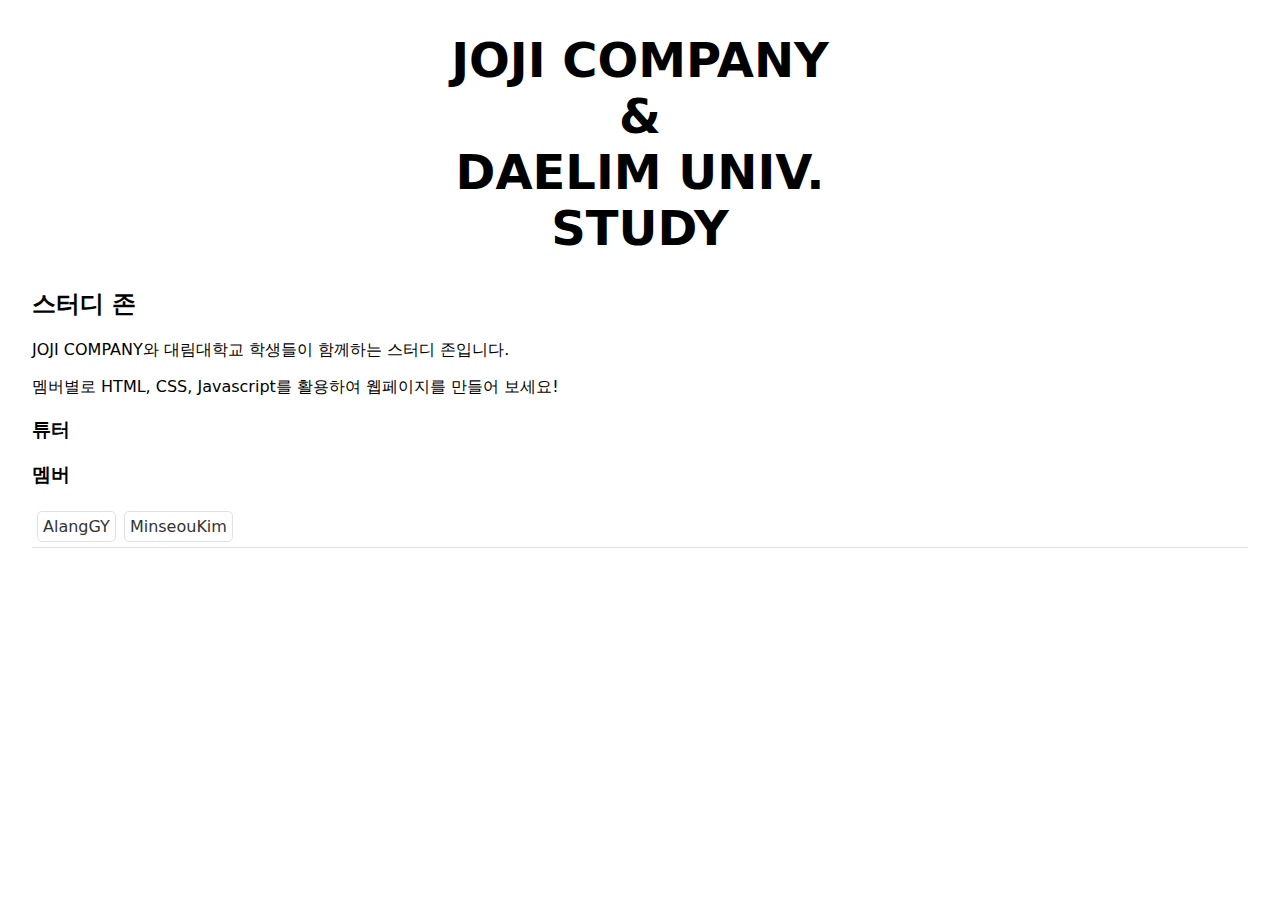
<file: index.html>
<!DOCTYPE html>
<html>
  <head>
    <title>JOJI COMPANY & DAELIM UNIV. STUDY</title>
    <link rel="stylesheet" href="style.css" />
  </head>
  <body>
    <h1>
      JOJI COMPANY <br />
      & <br />
      DAELIM UNIV.<br />
      STUDY
    </h1>
    <main>
      <h2>스터디 존</h2>
      <p>JOJI COMPANY와 대림대학교 학생들이 함께하는 스터디 존입니다.</p>
      <p>멤버별로 HTML, CSS, Javascript를 활용하여 웹페이지를 만들어 보세요!</p>
      <h3>튜터</h3>
      <nav id="tutor-list"></nav>
      <h3>멤버</h3>
      <nav id="members-list"></nav>
    </main>
    <script src="index.js"></script>
  </body>
</html>
</file>
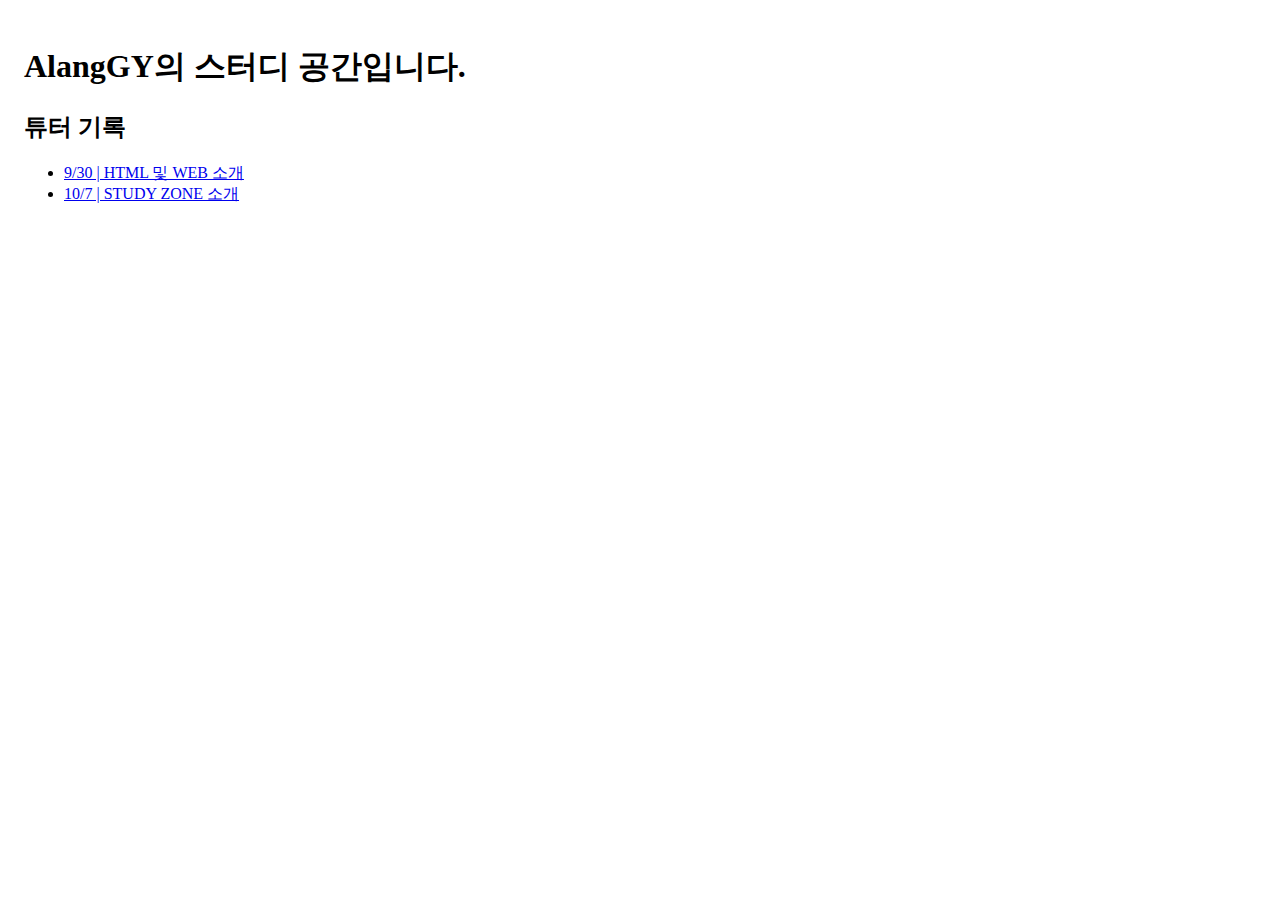
<file: members/AlangGY/index.html>
<!DOCTYPE html>
<html>
  <head>
    <title>AlangGY</title>
    <style>
      body {
        padding: 16px;
      }
      strong {
        color: rgb(0, 0, 0);
      }

      strong .destructive {
        color: rgb(236, 0, 0);
      }

      .codeBlock {
        background-color: rgb(234, 234, 234);
        border-radius: 5px;
        padding: 8px;
      }

      .divider {
        margin-top: 20px;
        margin-bottom: 20px;
        width: 100%;
        height: 1px;
        border-bottom: 1px solid rgb(234, 234, 234);
      }

      .divider .vertical {
        display: inline-block;
        margin-left: 10px;
        margin-right: 10px;
        width: 1px;
        height: 100%;
        color: rgb(234, 234, 234);
      }
    </style>
  </head>
  <body>
    <h1>AlangGY의 스터디 공간입니다.</h1>
    <main>
      <h2>튜터 기록</h2>
      <ul>
        <li>
          <a href="history/9-30.html">9/30 | HTML 및 WEB 소개</a>
        </li>
        <li>
          <a href="history/10-7.html">10/7 | STUDY ZONE 소개</a>
        </li>
      </ul>
    </main>
  </body>
</html>
</file>
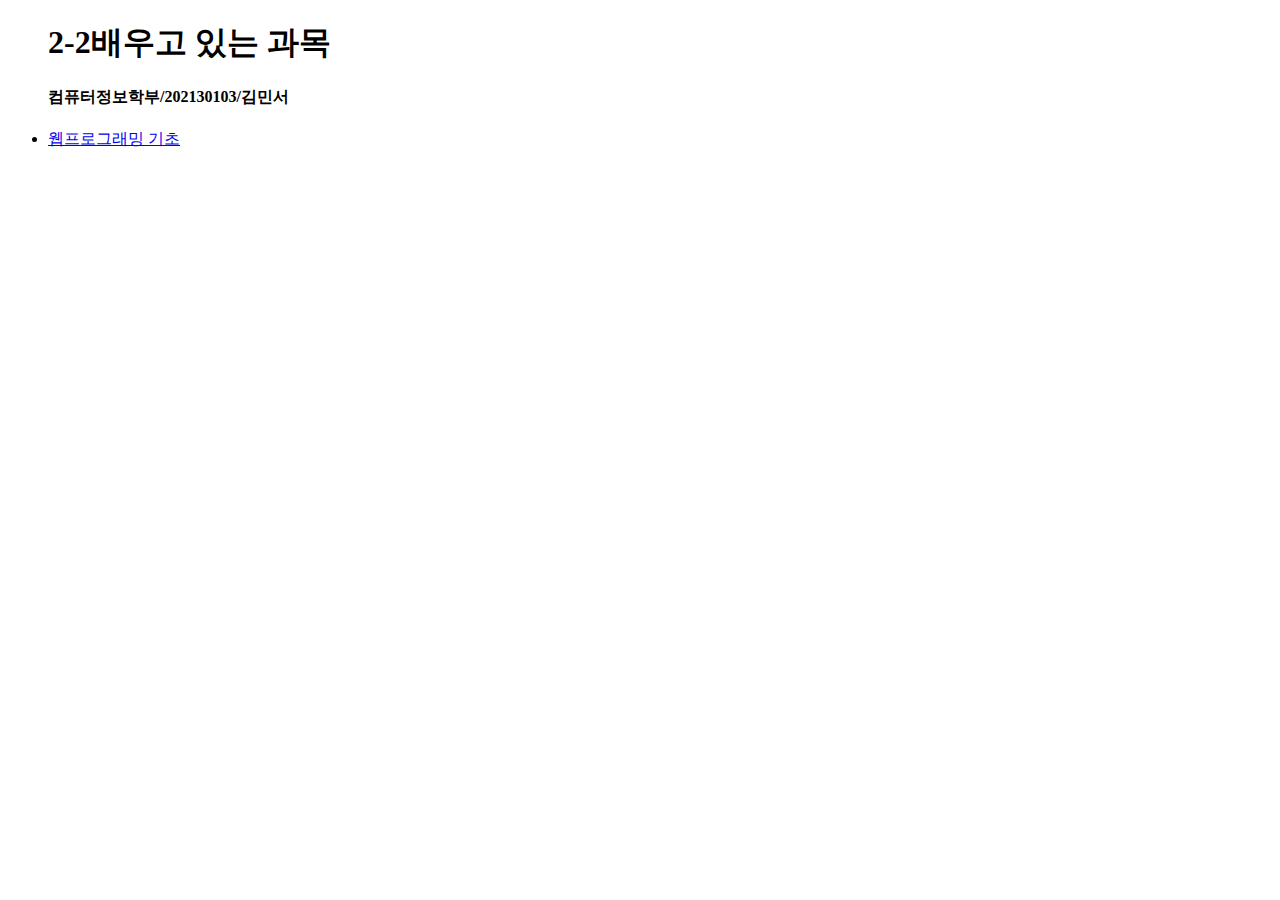
<file: members/MinseouKim/index.html>
<!DOCTYPE html>
<html>
<head>
    <title>2학년 2학기 중간고사 평가 시험 정리</title>
</head>
<body>
    <ul>
    <h1>2-2배우고 있는 과목</h1>
    <h4>컴퓨터정보학부/202130103/김민서</h4>
    <li><a href="WebProgramming.html">웹프로그래밍 기초</a></li>
</ul>
</body>
</html>
</file>
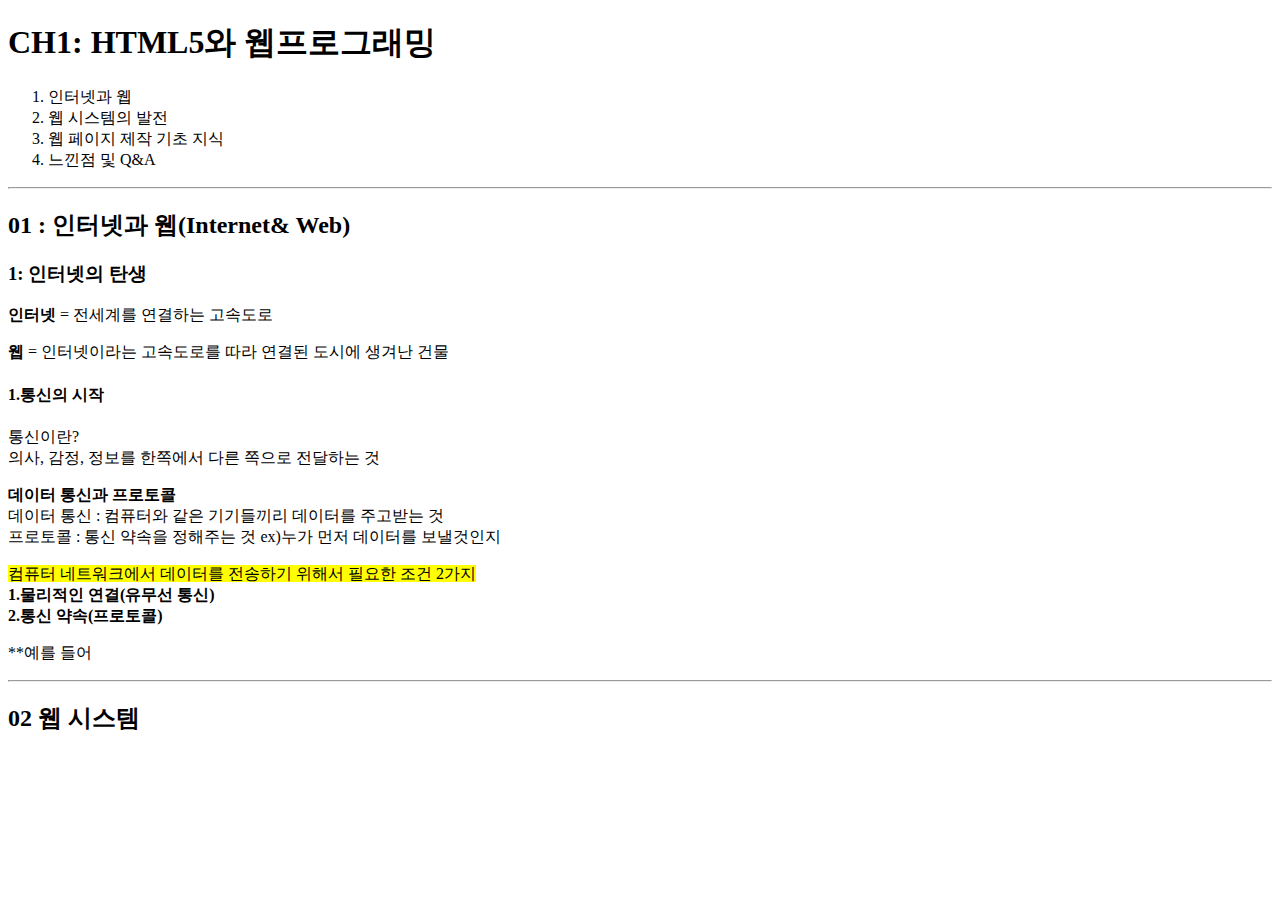
<file: members/MinseouKim/WebProgr(html).html>
<!DOCTYPE html>
<html>
<head>
    <meta charset="UTF-8">
    <title>웹페이지 제작 기초</title>
    <title>참고자료:Miracle Html5:CSS3:JavaScript</title>
</head>
<body>
    <h1>CH1: HTML5와 웹프로그래밍</h1>
    <ol>
        <li>인터넷과 웹</li>
        <li>웹 시스템의 발전</li>
        <li>웹 페이지 제작 기초 지식</li>  
        <li>느낀점 및 Q&A</li>
    </ol>
    <hr>
<h2>01 : 인터넷과 웹(Internet& Web)</h2>
    <h3>1: 인터넷의 탄생</h3>
    <p><b>인터넷</b> = 전세계를 연결하는 고속도로</p>
    <p><b>웹</b> = 인터넷이라는 고속도로를 따라 연결된 도시에 생겨난 건물</p>
    
    <h4>1.통신의 시작</h4>
    <p>통신이란?<br>의사, 감정, 정보를 한쪽에서 다른 쪽으로 전달하는 것

    <p><b>데이터 통신과 프로토콜</b>
    <br>데이터 통신 : 컴퓨터와 같은 기기들끼리 데이터를 주고받는 것
    <br>프로토콜 : 통신 약속을 정해주는 것 ex)누가 먼저 데이터를 보낼것인지</p>

    <mark>컴퓨터 네트워크에서 데이터를 전송하기 위해서 필요한 조건 2가지</mark>
    <br><b>1.물리적인 연결(유무선 통신)</b>
    <br><b>2.통신 약속(프로토콜)</b>

    <p>**예를 들어 </p>
    <hr>
<h2>02 웹 시스템</h2>

    </body>
</html>
</file>
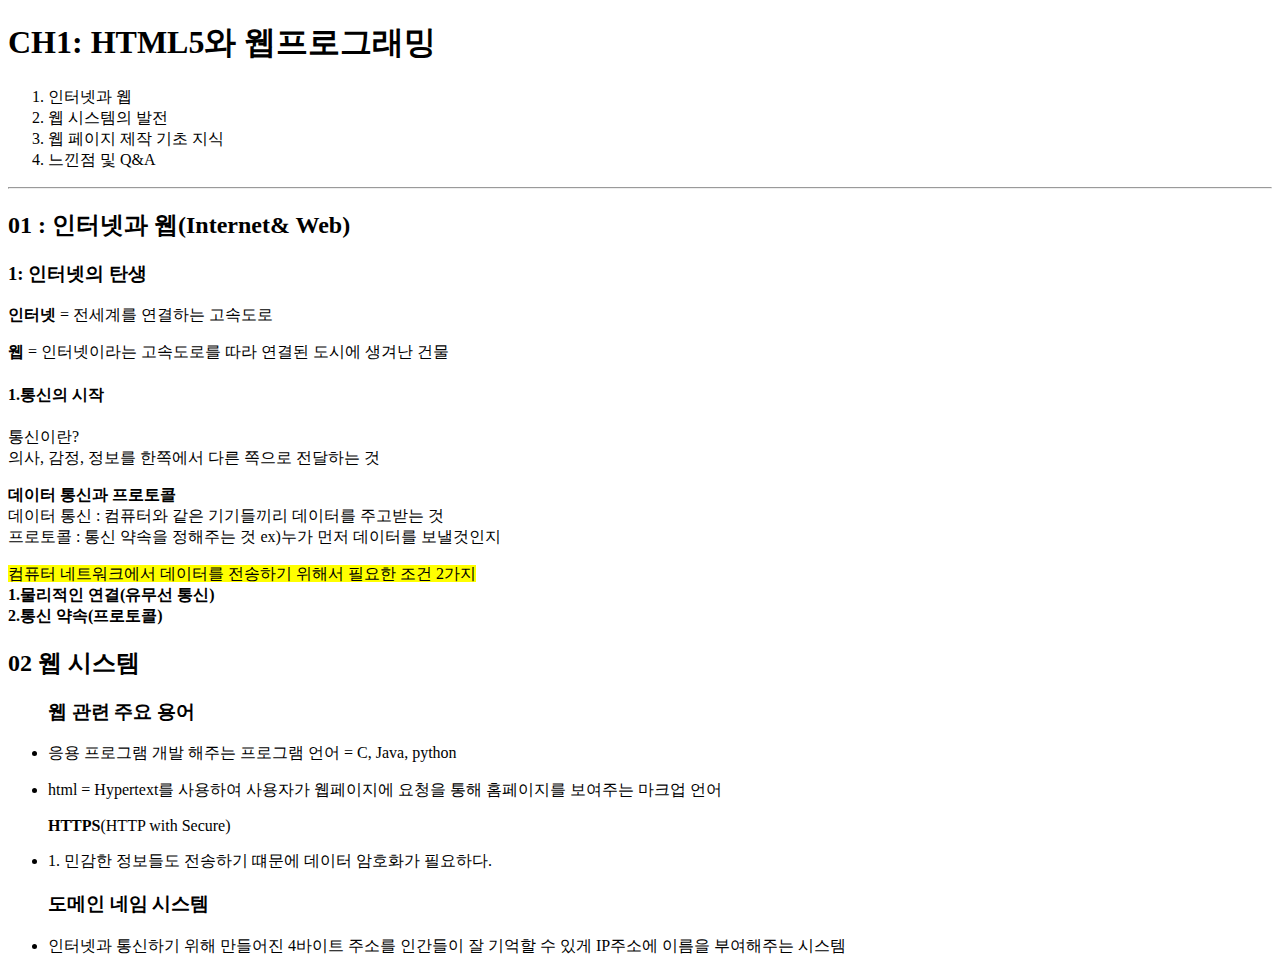
<file: members/MinseouKim/WebProgramming.html>
<!DOCTYPE html>
<html>
<head>
    <meta charset="UTF-8">
    <title>웹페이지 제작 기초</title>
    <title>참고자료:Miracle Html5:CSS3:JavaScript</title>
</head>
<body>
    <h1>CH1: HTML5와 웹프로그래밍</h1>
    <ol>
        <li>인터넷과 웹</li>
        <li>웹 시스템의 발전</li>
        <li>웹 페이지 제작 기초 지식</li>  
        <li>느낀점 및 Q&A</li>
    </ol>
    <hr>
<h2>01 : 인터넷과 웹(Internet& Web)</h2>
    <h3>1: 인터넷의 탄생</h3>
    <p><b>인터넷</b> = 전세계를 연결하는 고속도로</p>
    <p><b>웹</b> = 인터넷이라는 고속도로를 따라 연결된 도시에 생겨난 건물</p>
    
    <h4>1.통신의 시작</h4>
    <p>통신이란?<br>의사, 감정, 정보를 한쪽에서 다른 쪽으로 전달하는 것

    <p><b>데이터 통신과 프로토콜</b>
    <br>데이터 통신 : 컴퓨터와 같은 기기들끼리 데이터를 주고받는 것
    <br>프로토콜 : 통신 약속을 정해주는 것 ex)누가 먼저 데이터를 보낼것인지</p>

    <mark>컴퓨터 네트워크에서 데이터를 전송하기 위해서 필요한 조건 2가지</mark>
    <br><b>1.물리적인 연결(유무선 통신)</b>
    <br><b>2.통신 약속(프로토콜)</b>
<h2>02 웹 시스템</h2>
<ul>
    <h3>웹 관련 주요 용어</h3>
    <li><p></p>응용 프로그램 개발 해주는 프로그램 언어 = C, Java, python</p></li>
    <li>html = Hypertext를 사용하여 사용자가 웹페이지에 요청을 통해 홈페이지를 보여주는 마크업 언어 </li>
    <p><b>HTTPS</b>(HTTP with Secure)</p>
    <li><p>1. 민감한 정보들도 전송하기 떄문에 데이터 암호화가 필요하다.</p></li>
</ul>
<ul>
    <h3>도메인 네임 시스템</h3>
    <li>인터넷과 통신하기 위해 만들어진 4바이트 주소를 인간들이 잘 기억할 수 있게 IP주소에 이름을 부여해주는 시스템</li>
</ul>
    </body>
</html>
</file>
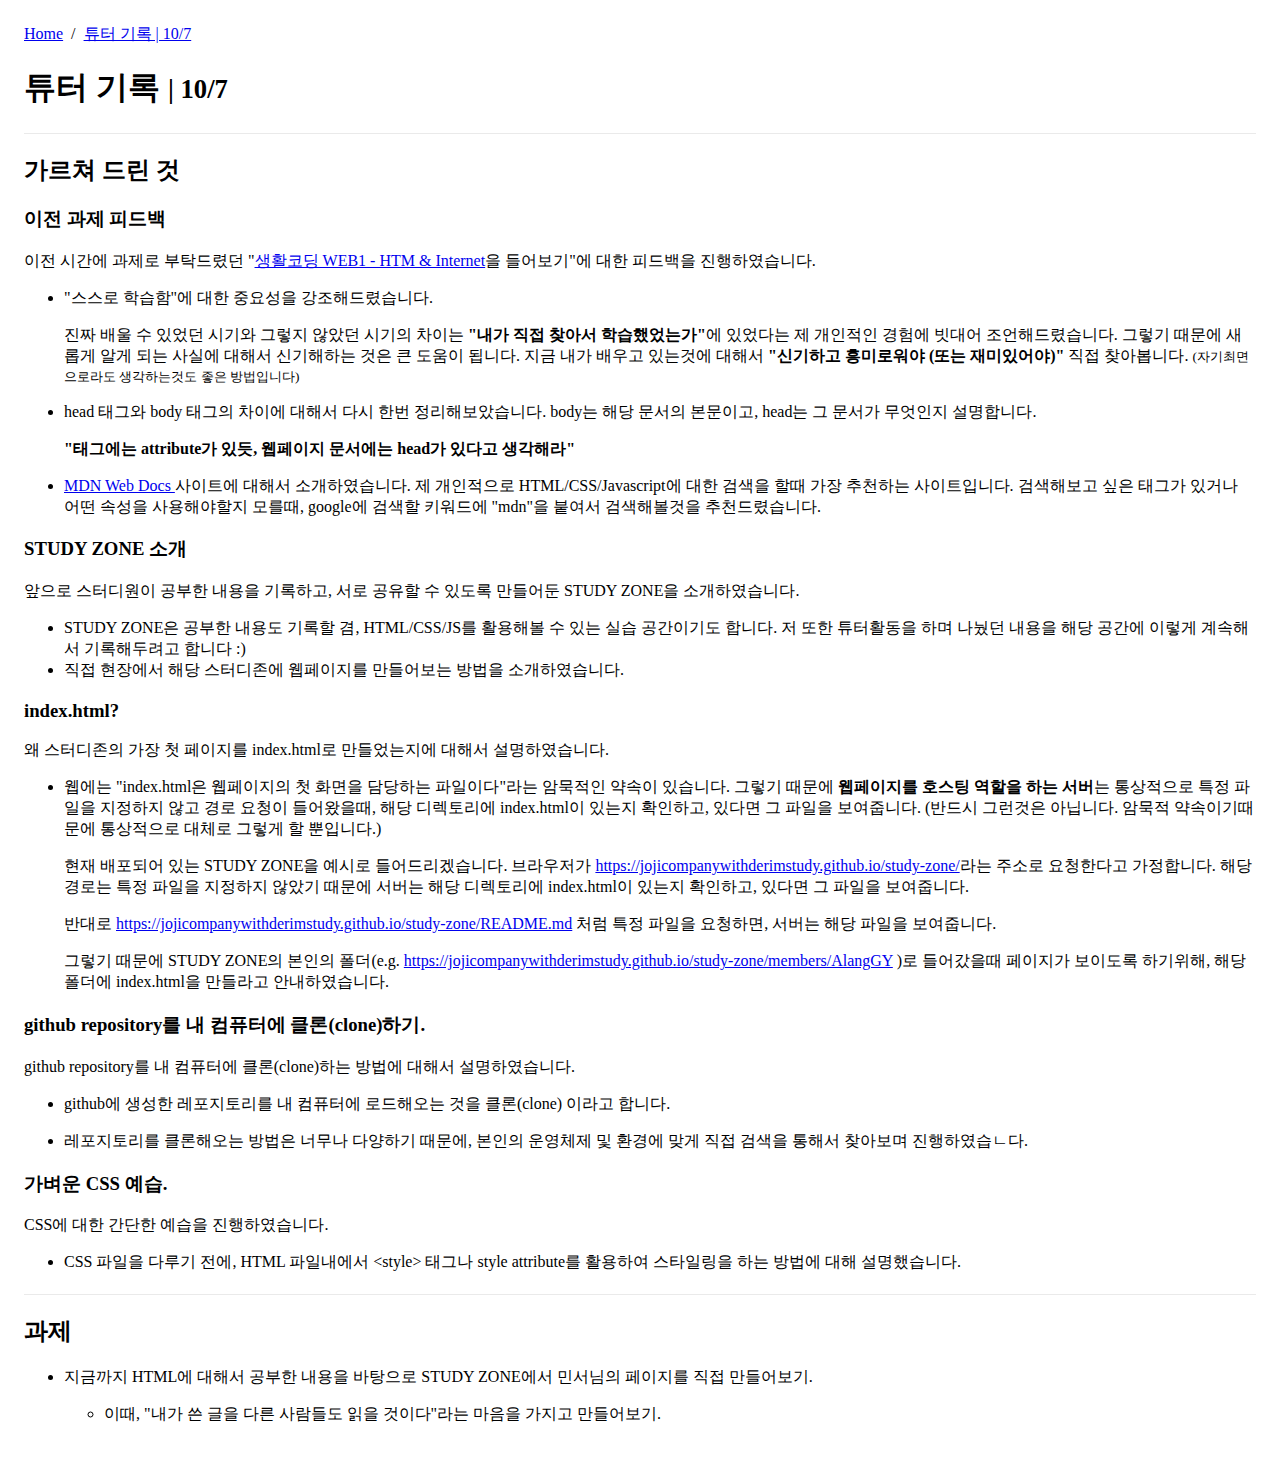
<file: members/AlangGY/history/10-7.html>
<!DOCTYPE html>
<html>
  <head>
    <title>AlangGY | 튜터 기록 | 10/7</title>
    <style>
      body {
        padding: 16px;
      }
      strong {
        color: rgb(0, 0, 0);
      }

      strong .destructive {
        color: rgb(236, 0, 0);
      }

      .codeBlock {
        background-color: rgb(234, 234, 234);
        border-radius: 5px;
        padding: 8px;
      }

      .divider {
        margin-top: 20px;
        margin-bottom: 20px;
        width: 100%;
        height: 1px;
        border-bottom: 1px solid rgb(234, 234, 234);
      }

      .divider .vertical {
        display: inline-block;
        margin-left: 10px;
        margin-right: 10px;
        width: 1px;
        height: 100%;
        color: rgb(234, 234, 234);
      }
    </style>
  </head>
  <body>
    <div id="breadcrumb"></div>
    <h1>튜터 기록 <small>| 10/7</small></h1>
    <div class="divider"></div>
    <main>
      <h2>가르쳐 드린 것</h2>
      <h3>이전 과제 피드백</h3>
      <p>
        이전 시간에 과제로 부탁드렸던 "<a
          href="https://opentutorials.org/course/3084"
          >생활코딩 WEB1 - HTM & Internet</a
        >을 들어보기"에 대한 피드백을 진행하였습니다.
      </p>
      <ul>
        <li>
          "스스로 학습함"에 대한 중요성을 강조해드렸습니다.
          <p>
            진짜 배울 수 있었던 시기와 그렇지 않았던 시기의 차이는
            <strong>"내가 직접 찾아서 학습했었는가"</strong>에 있었다는 제
            개인적인 경험에 빗대어 조언해드렸습니다. 그렇기 때문에 새롭게 알게
            되는 사실에 대해서 신기해하는 것은 큰 도움이 됩니다. 지금 내가
            배우고 있는것에 대해서
            <strong>"신기하고 흥미로워야 (또는 재미있어야)"</strong> 직접
            찾아봅니다.
            <small>(자기최면으로라도 생각하는것도 좋은 방법입니다)</small>
          </p>
        </li>
        <li>
          head 태그와 body 태그의 차이에 대해서 다시 한번 정리해보았습니다.
          body는 해당 문서의 본문이고, head는 그 문서가 무엇인지 설명합니다.
          <p>
            <strong>
              "태그에는 attribute가 있듯, 웹페이지 문서에는 head가 있다고
              생각해라"
            </strong>
          </p>
        </li>
        <li>
          <a href="https://developer.mozilla.org/ko/"> MDN Web Docs </a>
          사이트에 대해서 소개하였습니다. 제 개인적으로 HTML/CSS/Javascript에
          대한 검색을 할때 가장 추천하는 사이트입니다. 검색해보고 싶은 태그가
          있거나 어떤 속성을 사용해야할지 모를때, google에 검색할 키워드에
          "mdn"을 붙여서 검색해볼것을 추천드렸습니다.
        </li>
      </ul>
      <h3>STUDY ZONE 소개</h3>
      <p>
        앞으로 스터디원이 공부한 내용을 기록하고, 서로 공유할 수 있도록 만들어둔
        STUDY ZONE을 소개하였습니다.
      </p>
      <ul>
        <li>
          STUDY ZONE은 공부한 내용도 기록할 겸, HTML/CSS/JS를 활용해볼 수 있는
          실습 공간이기도 합니다. 저 또한 튜터활동을 하며 나눴던 내용을 해당
          공간에 이렇게 계속해서 기록해두려고 합니다 :)
        </li>
        <li>
          직접 현장에서 해당 스터디존에 웹페이지를 만들어보는 방법을
          소개하였습니다.
        </li>
      </ul>

      <h3>index.html?</h3>
      <p>
        왜 스터디존의 가장 첫 페이지를 index.html로 만들었는지에 대해서
        설명하였습니다.
      </p>
      <ul>
        <li>
          <p>
            웹에는 "index.html은 웹페이지의 첫 화면을 담당하는 파일이다"라는
            암묵적인 약속이 있습니다. 그렇기 때문에
            <strong>웹페이지를 호스팅 역할을 하는 서버</strong>는 통상적으로
            특정 파일을 지정하지 않고 경로 요청이 들어왔을때, 해당 디렉토리에
            index.html이 있는지 확인하고, 있다면 그 파일을 보여줍니다. (반드시
            그런것은 아닙니다. 암묵적 약속이기때문에 통상적으로 대체로 그렇게 할
            뿐입니다.)
          </p>
          <p>
            현재 배포되어 있는 STUDY ZONE을 예시로 들어드리겠습니다. 브라우저가
            <a href="https://jojicompanywithderimstudy.github.io/study-zone/"
              >https://jojicompanywithderimstudy.github.io/study-zone/</a
            >라는 주소로 요청한다고 가정합니다. 해당 경로는 특정 파일을 지정하지
            않았기 때문에 서버는 해당 디렉토리에 index.html이 있는지 확인하고,
            있다면 그 파일을 보여줍니다.
          </p>
          <p>
            반대로
            <a
              href="https://jojicompanywithderimstudy.github.io/study-zone/README.md"
              >https://jojicompanywithderimstudy.github.io/study-zone/README.md</a
            >
            처럼 특정 파일을 요청하면, 서버는 해당 파일을 보여줍니다.
          </p>
          <p>
            그렇기 때문에 STUDY ZONE의 본인의 폴더(e.g.
            <a
              href="https://jojicompanywithderimstudy.github.io/study-zone/members/AlangGY"
              >https://jojicompanywithderimstudy.github.io/study-zone/members/AlangGY</a
            >
            )로 들어갔을때 페이지가 보이도록 하기위해, 해당 폴더에 index.html을
            만들라고 안내하였습니다.
          </p>
        </li>
      </ul>

      <h3>github repository를 내 컴퓨터에 클론(clone)하기.</h3>
      <p>
        github repository를 내 컴퓨터에 클론(clone)하는 방법에 대해서
        설명하였습니다.
      </p>
      <ul>
        <li>
          <p>
            github에 생성한 레포지토리를 내 컴퓨터에 로드해오는 것을 클론(clone)
            이라고 합니다.
          </p>
        </li>
        <li>
          <p>
            레포지토리를 클론해오는 방법은 너무나 다양하기 때문에, 본인의
            운영체제 및 환경에 맞게 직접 검색을 통해서 찾아보며 진행하였습ㄴ다.
          </p>
        </li>
      </ul>
      <h3>가벼운 CSS 예습.</h3>
      <p>CSS에 대한 간단한 예습을 진행하였습니다.</p>
      <ul>
        <li>
          <p>
            CSS 파일을 다루기 전에, HTML 파일내에서 &lt;style> 태그나 style
            attribute를 활용하여 스타일링을 하는 방법에 대해 설명했습니다.
          </p>
        </li>
      </ul>

      <div class="divider"></div>
      <h2>과제</h2>
      <ul>
        <li>
          <p>
            지금까지 HTML에 대해서 공부한 내용을 바탕으로 STUDY ZONE에서
            민서님의 페이지를 직접 만들어보기.
          </p>
          <ul>
            <li>
              <p>
                이때, "내가 쓴 글을 다른 사람들도 읽을 것이다"라는 마음을 가지고
                만들어보기.
              </p>
            </li>
          </ul>
        </li>
      </ul>
    </main>
    <script src="breadcrumb.js"></script>
  </body>
</html>
</file>
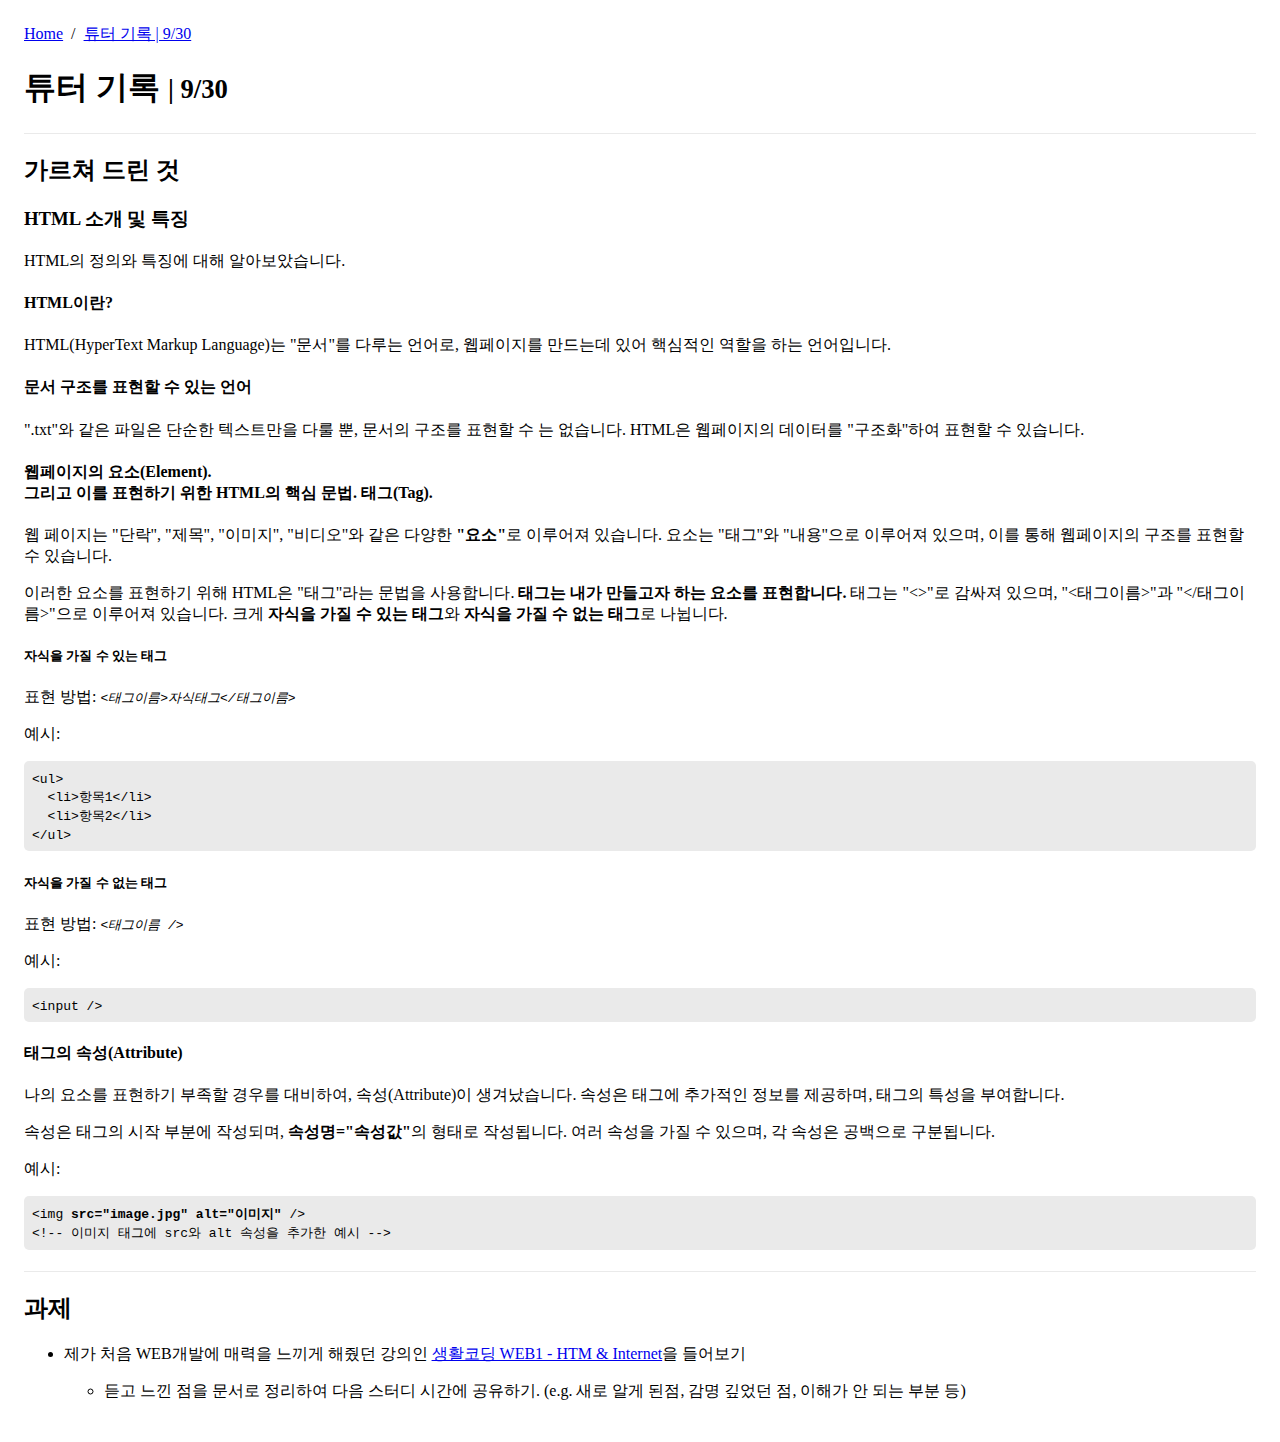
<file: members/AlangGY/history/9-30.html>
<!DOCTYPE html>
<html>
  <head>
    <title>AlangGY | 튜터 기록 | 9/30</title>
    <style>
      body {
        padding: 16px;
      }
      strong {
        color: rgb(0, 0, 0);
      }

      strong .destructive {
        color: rgb(236, 0, 0);
      }

      .codeBlock {
        background-color: rgb(234, 234, 234);
        border-radius: 5px;
        padding: 8px;
      }

      .divider {
        margin-top: 20px;
        margin-bottom: 20px;
        width: 100%;
        height: 1px;
        border-bottom: 1px solid rgb(234, 234, 234);
      }

      .divider .vertical {
        display: inline-block;
        margin-left: 10px;
        margin-right: 10px;
        width: 1px;
        height: 100%;
        color: rgb(234, 234, 234);
      }
    </style>
  </head>
  <body>
    <div id="breadcrumb"></div>
    <h1>튜터 기록 <small>| 9/30</small></h1>
    <div class="divider" ></div>
    <main>
      <h2>가르쳐 드린 것</h2>
      <h3>HTML 소개 및 특징</h3>
      <p>HTML의 정의와 특징에 대해 알아보았습니다.</p>
      <h4>HTML이란?</h4>
      <p>
        HTML(HyperText Markup Language)는 "문서"를 다루는 언어로, 웹페이지를
        만드는데 있어 핵심적인 역할을 하는 언어입니다.
      </p>
      <h4>문서 구조를 표현할 수 있는 언어</h4>
      <p>
        ".txt"와 같은 파일은 단순한 텍스트만을 다룰 뿐, 문서의 구조를 표현할 수
        는 없습니다. HTML은 웹페이지의 데이터를 "구조화"하여 표현할 수 있습니다.
      </p>
      <h4>웹페이지의 요소(Element).<br/> 그리고 이를 표현하기 위한 HTML의 핵심 문법. 태그(Tag).</h4>
      <p>
        웹 페이지는 "단락", "제목", "이미지", "비디오"와 같은 다양한 <strong>"요소"</strong>로 이루어져 있습니다. 요소는 "태그"와 "내용"으로 이루어져
        있으며, 이를 통해 웹페이지의 구조를 표현할 수 있습니다. 
      </p>
      <p>
        이러한 요소를 표현하기 위해 HTML은 "태그"라는 문법을 사용합니다. <strong>태그는 내가 만들고자 하는 요소를 표현합니다.</strong> 태그는
        "<>"로 감싸져 있으며, "<태그이름>"과 "<&sol;태그이름>"으로 이루어져
        있습니다. 크게 <strong>자식을 가질 수 있는 태그</strong>와
        <strong>자식을 가질 수 없는 태그</strong>로 나뉩니다.
      </p>
      <h5>자식을 가질 수 있는 태그</h5>
      <p>표현 방법: <code><i><태그이름>자식태그<&sol;태그이름></i></code></p>
      <p>
        예시: <br />
        <div class="codeBlock">
          <code >
            &lt;ul><br />
            &nbsp;&nbsp;&lt;li>항목1&lt;&sol;li> <br />
            &nbsp;&nbsp;&lt;li>항목2&lt;&sol;li><br />
            &lt;&sol;ul>
          </code>
        </div>
      </p>

      <h5>자식을 가질 수 없는 태그</h5>
      <p>표현 방법: <code><i><태그이름 /></i></code></p>
      <p>
        예시: <br />
        <div class="codeBlock">
          <code >
            &lt;input /><br />
          </code>
        </div>
      </p>

      <h4>태그의 속성(Attribute)</h4>
      <p>
        나의 요소를 표현하기 부족할 경우를 대비하여, 속성(Attribute)이 생겨났습니다.
        속성은 태그에 추가적인 정보를 제공하며, 태그의 특성을 부여합니다.
      </p>
      <p>
        속성은 태그의 시작 부분에 작성되며, <strong>속성명="속성값"</strong>의 형태로
        작성됩니다. 여러 속성을 가질 수 있으며, 각 속성은 공백으로 구분됩니다.
      </p>
      <p>
        예시: <br />
        <div class="codeBlock">
          <code >
            &lt;img <strong>src="image.jpg"</strong> <strong>alt="이미지"</strong> /> <br/>
            &lt;!-- 이미지 태그에 src와 alt 속성을 추가한 예시 -->
          </code>
        </div>
      </p>

      <div class="divider" ></div>
      <h2>과제</h2>
      <ul>
        <li>
          <p>
            제가 처음 WEB개발에 매력을 느끼게 해줬던 강의인
            <a href="https://opentutorials.org/course/3084"
              >생활코딩 WEB1 - HTM & Internet</a
            >을 들어보기
          </p>
          <ul>
            <li>
              <p>
                듣고 느낀 점을 문서로 정리하여 다음 스터디 시간에 공유하기.
                (e.g. 새로 알게 된점, 감명 깊었던 점, 이해가 안 되는 부분 등)
              </p>
            </li>
          </ul>
        </li>
      </ul>
    </main>
    <script src="breadcrumb.js"></script>
  </body>
</html>
</file>
<file: style.css>
html {
  font-family: system-ui, -apple-system, BlinkMacSystemFont, "Segoe UI", Roboto,
    Oxygen, Ubuntu, Cantarell, "Open Sans", "Helvetica Neue", sans-serif;
}

body {
  margin: 16px;
}

@media screen and (min-width: 768px) {
  body {
    margin: 32px;
  }
}

h1 {
  text-align: center;
  font-size: 48px;
}

#members-list {
  display: flex;
  flex-wrap: wrap;
  border-bottom: 1px solid #e1e1e1;
  padding: 5px;
  gap: 8px;
}

#members-list a {
  display: block;
  padding: 5px;
  border: 1px solid #e1e1e1;
  border-radius: 5px;
  text-decoration: none;
  color: #333;
}
</file>
